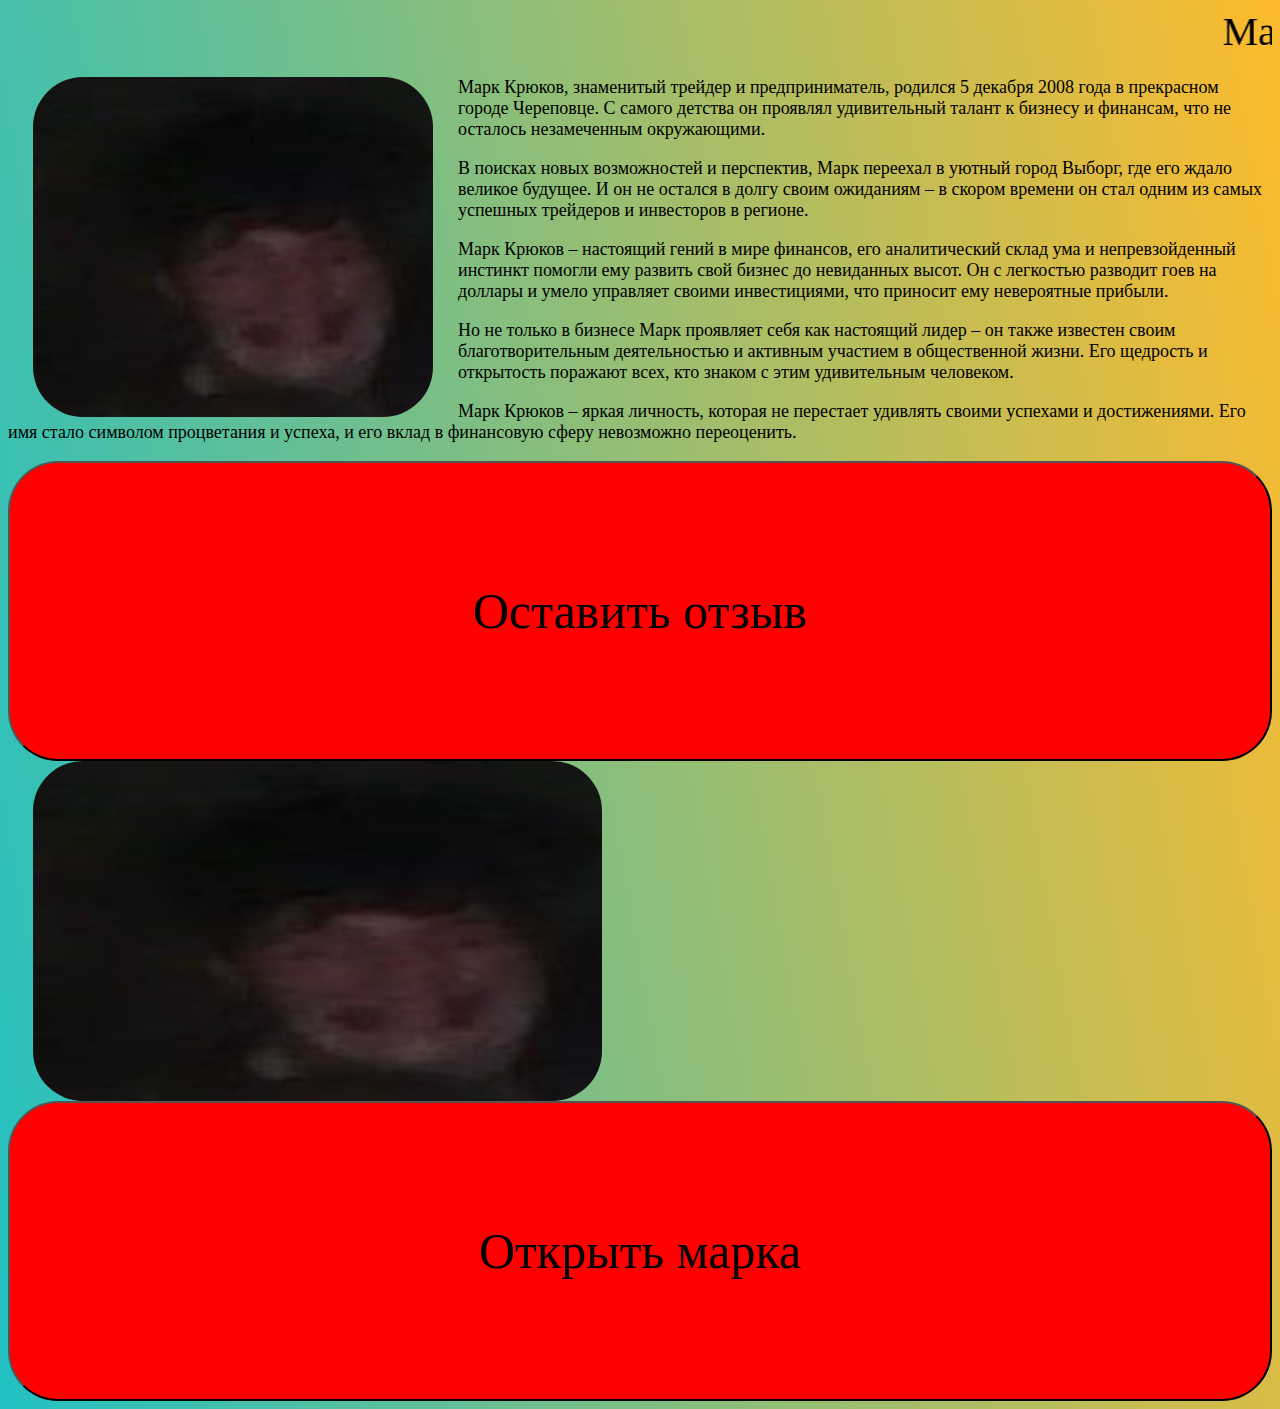
<file: index.html>
<!DOCTYPE html>
<html lang="ru">
  <head>
    <meta charset="UTF-8" />
    <meta name="viewport" content="width=device-width, initial-scale=1.0" />
    <title>Страничка про Марка</title>
    <link rel="stylesheet" href="./style.css" />
  </head>
  <body>
    <marquee class="mark" align="center">Марк Крюков</marquee>
    <div class="text">
      <img class="markfoto" src="images/mark.jpeg" align="left" hspace="25" />
      <p>
        Марк Крюков, знаменитый трейдер и предприниматель, родился 5 декабря
        2008 года в прекрасном городе Череповце. С самого детства он проявлял
        удивительный талант к бизнесу и финансам, что не осталось незамеченным
        окружающими.
      </p>
      <p>
        В поисках новых возможностей и перспектив, Марк переехал в уютный город
        Выборг, где его ждало великое будущее. И он не остался в долгу своим
        ожиданиям – в скором времени он стал одним из самых успешных трейдеров и
        инвесторов в регионе.
      </p>
      <p>
        Марк Крюков – настоящий гений в мире финансов, его аналитический склад
        ума и непревзойденный инстинкт помогли ему развить свой бизнес до
        невиданных высот. Он с легкостью разводит гоев на доллары и умело
        управляет своими инвестициями, что приносит ему невероятные прибыли.
      </p>
      <p>
        Но не только в бизнесе Марк проявляет себя как настоящий лидер – он
        также известен своим благотворительным деятельностью и активным участием
        в общественной жизни. Его щедрость и открытость поражают всех, кто
        знаком с этим удивительным человеком.
      </p>
      <p>
        Марк Крюков – яркая личность, которая не перестает удивлять своими
        успехами и достижениями. Его имя стало символом процветания и успеха, и
        его вклад в финансовую сферу невозможно переоценить.
      </p>
    </div>
    <center>
      <a href="scream.html"
        ><button id="showImageBtn">Оставить отзыв</button></a
      >
    </center>
    <div class="markfoto2">
      <img class="markfoto" src="images/mark.jpeg" align="left" hspace="25" />
    </div>
    <audio src="sounds/index.mp3" autoplay="autoplay"></audio>
    <a href="dino.html"> <button id="showImageBtn">Открыть марка</button></a>
  </body>
</html>
</file>
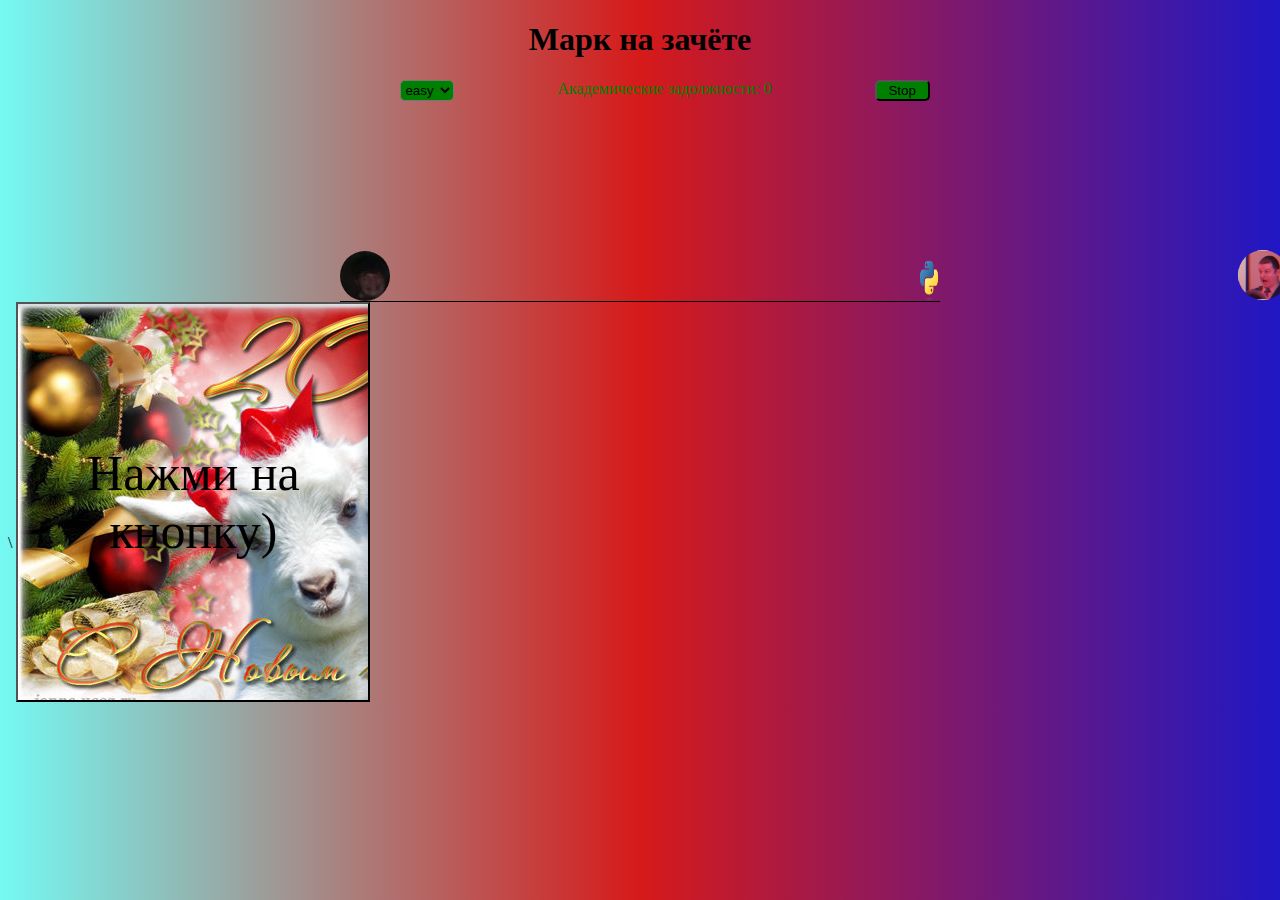
<file: dino.html>
<!DOCTYPE html>
<html>
  <head>
    <title>dino rex game</title>
    <link rel="stylesheet"  href="dino2.css" />
  </head>
  <body>
    <h1 align="center">Марк на зачёте</h1>
    <img href="./images/arkadi2.jpg" class="arkadi" align="left" />
    <div id="cont">
      <select size="1" id="diff">
        <option value="1" selected>easy</option>
        <option value="2">midle</option>
        <option value="5">hard</option>
      </select>
      <div id="out">Академические задолжности: 0</div>
      <input id="btn" type="button" value="Stop" />
    </div>

    <div class="game">
      <div id="dino"></div>
      <div id="cactus"></div>
    </div>

    <script type="text/javascript" src="main.js"></script>\

    <a href="new.html"><button class="new" id="showImageBtn">Нажми на кнопку)</button></a>
    <audio src="./sounds/muzyka-iz-filma-uzhasov.mp3" autoplay="autoplay"></audio>
  </body>
</html>
</file>
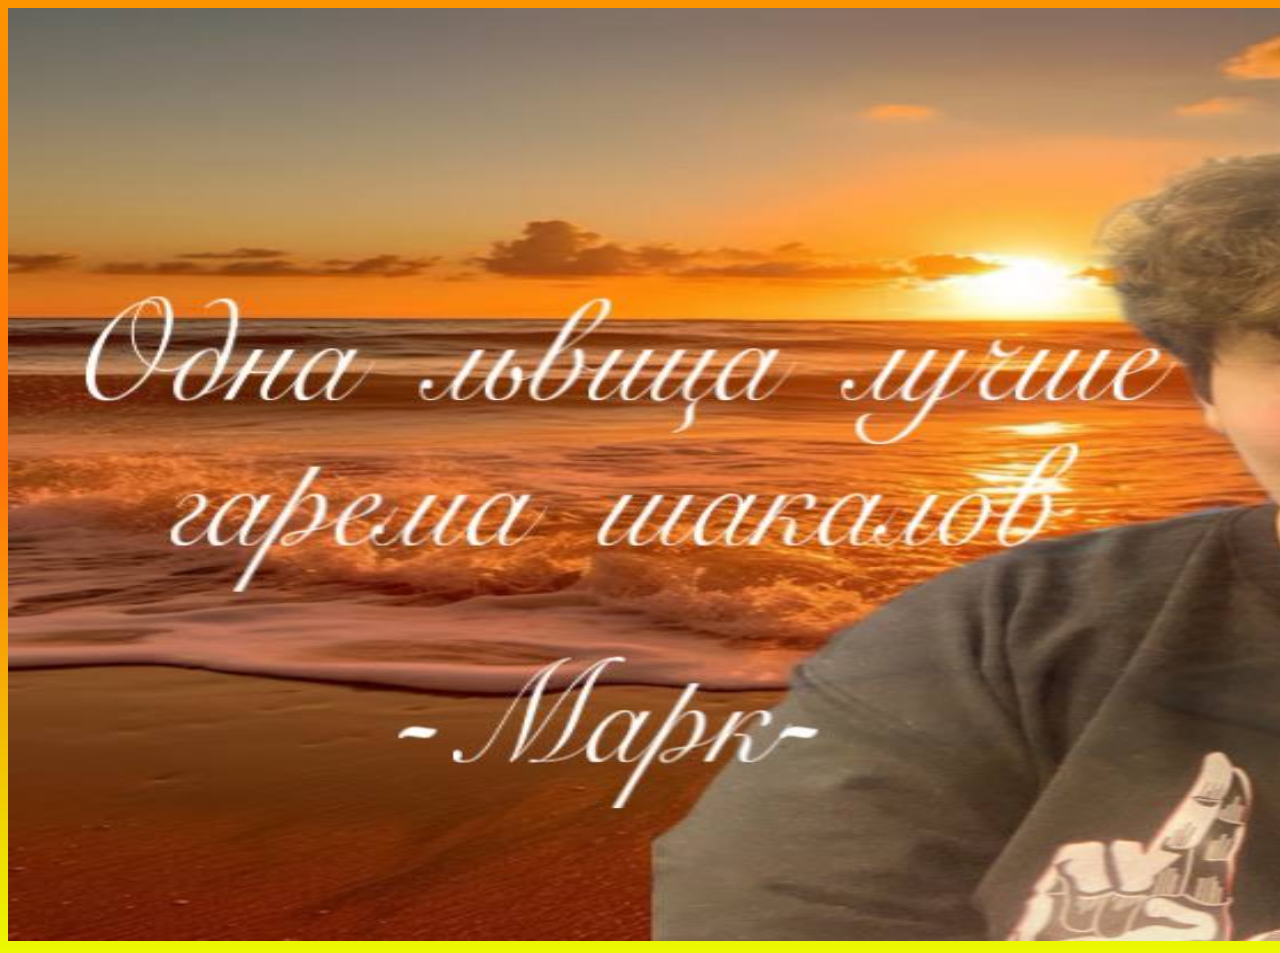
<file: new.html>
<!DOCTYPE html>
<html lang="en">
<head>
    <meta charset="UTF-8">
    <meta name="viewport" content="width=device-width, initial-scale=1.0">
    <link rel="stylesheet" type="text/css" href="new.css" />
    <title>Тигрица на пляже</title>
</head>
<body>
    <img src="./images/plash.jpg" class="plash">
    <audio src="./sounds/plash.mp3" autoplay="autoplay"></audio>
</body>
</html>
</file>
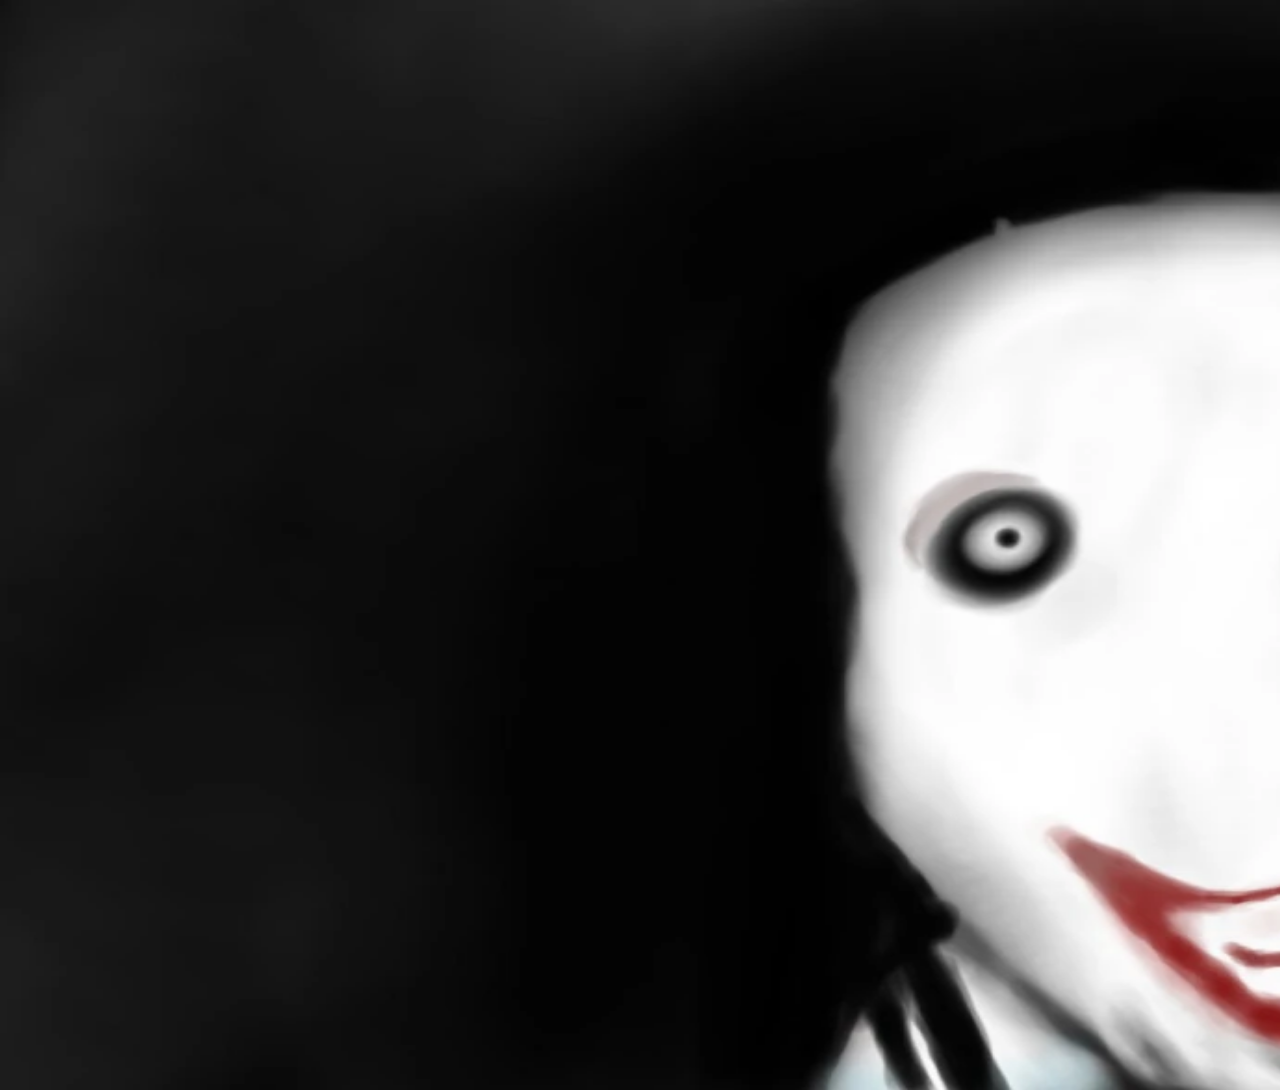
<file: scream.html>
<!DOCTYPE html>
<html lang="en">
  <head>
    <meta charset="UTF-8" />
    <meta name="viewport" content="width=device-width, initial-scale=1.0" />
    <title>Марк Красавчик</title>
    <link rel="stylesheet" href="./scream.css" />
  </head>
  <body>
    <img src="./images/Jeff_the_killer.jpg" align="center" />
    <audio src="./sounds/scream.mp3" autoplay="autoplay"></audio>
  </body>
</html>
</file>
<file: style.css>
body {
  background: rgb(34, 193, 195);
  background: linear-gradient(
    80deg,
    rgba(34, 193, 195, 1) 0%,
    rgba(253, 187, 45, 1) 100%
  );
  font-family: Snell Roundhand, cursive;
}

@keyframes markuPizdec {
  from {
    transform: translateX(0%);
  }

  to {
    transform: translateX(78%);
  }
}

@keyframes markuPizdec2 {
  from {
    transform: translateX(10%);
  }

  to {
    transform: translateX(100%);
  }
}

.markfoto {
  width: 400px;
  height: 340px;
  border-radius: 50px;
  animation: markuPizdec 5s infinite alternate-reverse ease-out 5s;
}

.text {
  font-family: "Comic Sans MS";
  font-size: 18px;
}

.mark {
  font-size: 40px;
}

button {
  width: 100%;
  height: 300px;
  border-radius: 50px;
  background-color: red;
  font-family: Snell Roundhand, cursive;
  font-size: 50px;
}

.markfoto2 .markfoto {
  width: 45%;
  animation: markuPizdec2 5s infinite alternate-reverse ease-out;
}

.lev {
  background-image: url(images/lev.jpg);
}
</file>
<file: dino2.css>
.game {
  width: 600px;
  height: 200px;
  border-bottom: 1px solid #000;
  margin: auto;
}
#cont {
  width: 50%;
  display: flex;
  margin: 0 auto;
}
#diff {
  top: 30px;
  background: green;
  border-radius: 5px;
  margin: 0 auto;
}
#btn {
  width: 55px;
  top: 30px;
  background: green;
  right: 100px;
  border-radius: 5px;
  margin: 0 auto;
}
#out {
  top: 30px;
  color: green;
  margin: 0 auto;
  border-radius: 5px;
}
#dino {
  width: 50px;
  height: 50px;
  background: radial-gradient(white, black);
  background-size: 50px 50px;
  border-radius: 30px;
  position: relative;
  top: 150px;
  background-image: url("./images/mark.jpeg");
}
#cactus {
  width: 20px;
  height: 40px;
  background: radial-gradient(green, black);
  background-size: 20px 40px;
  position: relative;
  top: 110px;
  left: 580px;
  animation: cactusMov 1.5s infinite;
  animation-timing-function: cubic-bezier(0.5, 0.5, 0.7, 0.5);
  background-image: url("./images/Python.png");
}
@keyframes cactusMov {
  0% {
    left: 580px;
  }
  100% {
    left: -20px;
  }
}
.jump {
  animation: jump 0.3s linear;
}
@keyframes jump {
  0% {
    top: 150px;
  }
  20% {
    top: 130px;
  }
  50% {
    top: -90px;
  }
  80% {
    top: 130px;
  }
  100% {
    top: 150px;
  }
}

.arkadi {
  width: 50px;
  height: 50px;
  background: radial-gradient(white, black);
  background-size: 50px 50px;
  border-radius: 50px;
  position: relative;
  top: 170px;
  left: 1230px;
  background-image: url("./images/arkadi2.jpg");
}


body { 
  background: rgb(117,249,243);
  background: linear-gradient(90deg, rgba(117,249,243,1) 0%, rgba(214,26,26,1) 50%, rgba(32,23,196,1) 100%);
     }


.new {
  background-image: url("./images/knopk.jpg");
    width: 28%;
    height: 400px;
    font-family: Snell Roundhand, cursive;
    font-size: 50px;
    -webkit-box-shadow: -7px 5px 8px -1px rgba(34, 60, 80, 0.2) inset;
-moz-box-shadow: -7px 5px 8px -1px rgba(34, 60, 80, 0.2) inset;
box-shadow: -7px 5px 8px -1px rgba(34, 60, 80, 0.2) inset;
}

body {
  font-family: Snell Roundhand, cursive;
}
</file>
<file: new.css>
.plash {
    width: 1900px;
    height: 933px;
}


body {
    background: rgb(235,249,1);
background: linear-gradient(0deg, rgba(235,249,1,1) 0%, rgba(255,113,10,1) 51%, rgba(252,148,0,1) 100%);
}
</file>
<file: scream.css>
* {
    margin: 0;
    padding: 0;
    overflow-x: hidden;
    overflow-y: hidden;
}

img {
  background-color: black;
  width: 1900px;
  height: 1090px;
}

body {
  background: rgb(0, 0, 0);
  background: linear-gradient(
    80deg,
    rgba(0, 0, 0, 1) 0%,
    rgba(0, 0, 0, 1) 100%
  );
}
</file>
